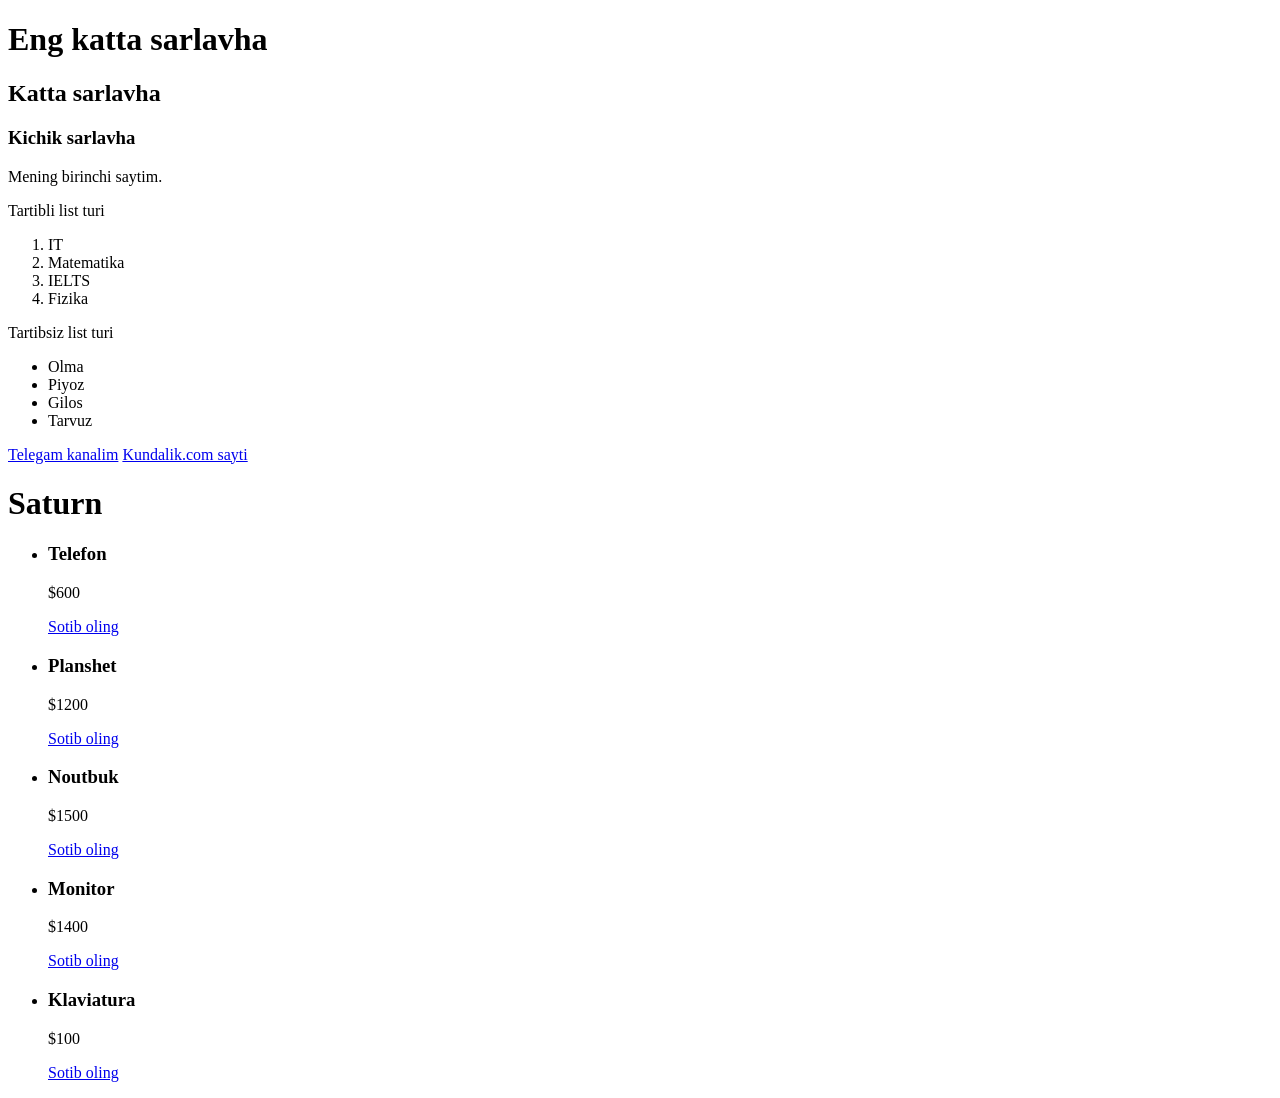
<file: Lesson 02/index.html>
<!DOCTYPE html>
<html lang="uz">
  <head>
    <meta charset="UTF-8" />
    <meta name="viewport" content="width=device-width, initial-scale=1.0" />
    <title>Kundalik</title>
  </head>
  <body>
    <h1>Eng katta sarlavha</h1>
    <h2>Katta sarlavha</h2>
    <h3>Kichik sarlavha</h3>

    <p>Mening birinchi saytim.</p>

    <p>Tartibli list turi</p>
    <ol>
      <li>IT</li>
      <li>Matematika</li>
      <li>IELTS</li>
      <li>Fizika</li>
    </ol>

    <p>Tartibsiz list turi</p>
    <ul>
      <li>Olma</li>
      <li>Piyoz</li>
      <li>Gilos</li>
      <li>Tarvuz</li>
    </ul>

    <a href="https://t.me/blog">Telegam kanalim</a>
    <a href="https://kundalik.com" target="_blank">Kundalik.com sayti</a>

    <h1>Saturn</h1>

    <ul>
      <li>
        <h3>Telefon</h3>
        <p>$600</p>
        <a href="https://uzum-market.com" target="_blank">Sotib oling</a>
      </li>
      <li>
        <h3>Planshet</h3>
        <p>$1200</p>
        <a href="https://uzum-market.com" target="_blank">Sotib oling</a>
      </li>
      <li>
        <h3>Noutbuk</h3>
        <p>$1500</p>
        <a href="https://uzum-market.com" target="_blank">Sotib oling</a>
      </li>
      <li>
        <h3>Monitor</h3>
        <p>$1400</p>
        <a href="https://uzum-market.com" target="_blank">Sotib oling</a>
      </li>
      <li>
        <h3>Klaviatura</h3>
        <p>$100</p>
        <a href="https://uzum-market.com" target="_blank">Sotib oling</a>
      </li>
    </ul>
  </body>
</html>
</file>
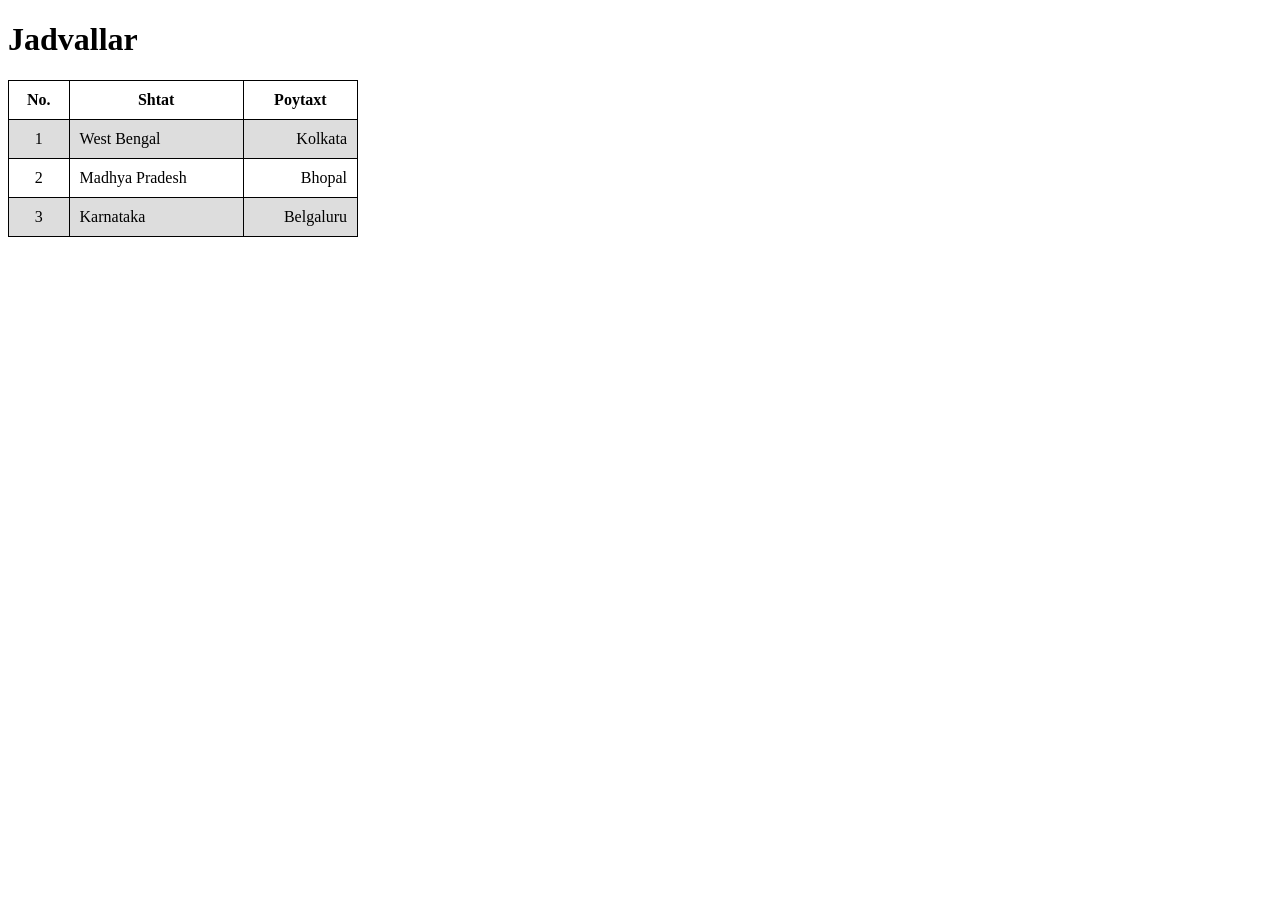
<file: Lesson 04/index.html>
<!DOCTYPE html>
<html lang="uz">
  <head>
    <meta charset="UTF-8" />
    <meta name="viewport" content="width=device-width, initial-scale=1.0" />
    <title>Jadvallar</title>
    <style>
      table {
        border: 1px solid black;
        border-collapse: collapse;
        width: 350px;
      }

      tr:nth-child(even) {
        background-color: #ddd;
      }

      th,
      td {
        border: 1px solid black;
        padding: 10px;
        text-align: center;
      }

      td:nth-child(2) {
        text-align: left;
      }

      td:last-child {
        text-align: right;
      }
    </style>
  </head>
  <body>
    <h1>Jadvallar</h1>

    <table>
      <tr>
        <th>No.</th>
        <th>Shtat</th>
        <th>Poytaxt</th>
      </tr>
      <tr>
        <td>1</td>
        <td>West Bengal</td>
        <td>Kolkata</td>
      </tr>
      <tr>
        <td>2</td>
        <td>Madhya Pradesh</td>
        <td>Bhopal</td>
      </tr>
      <tr>
        <td>3</td>
        <td>Karnataka</td>
        <td>Belgaluru</td>
      </tr>
    </table>
  </body>
</html>
</file>
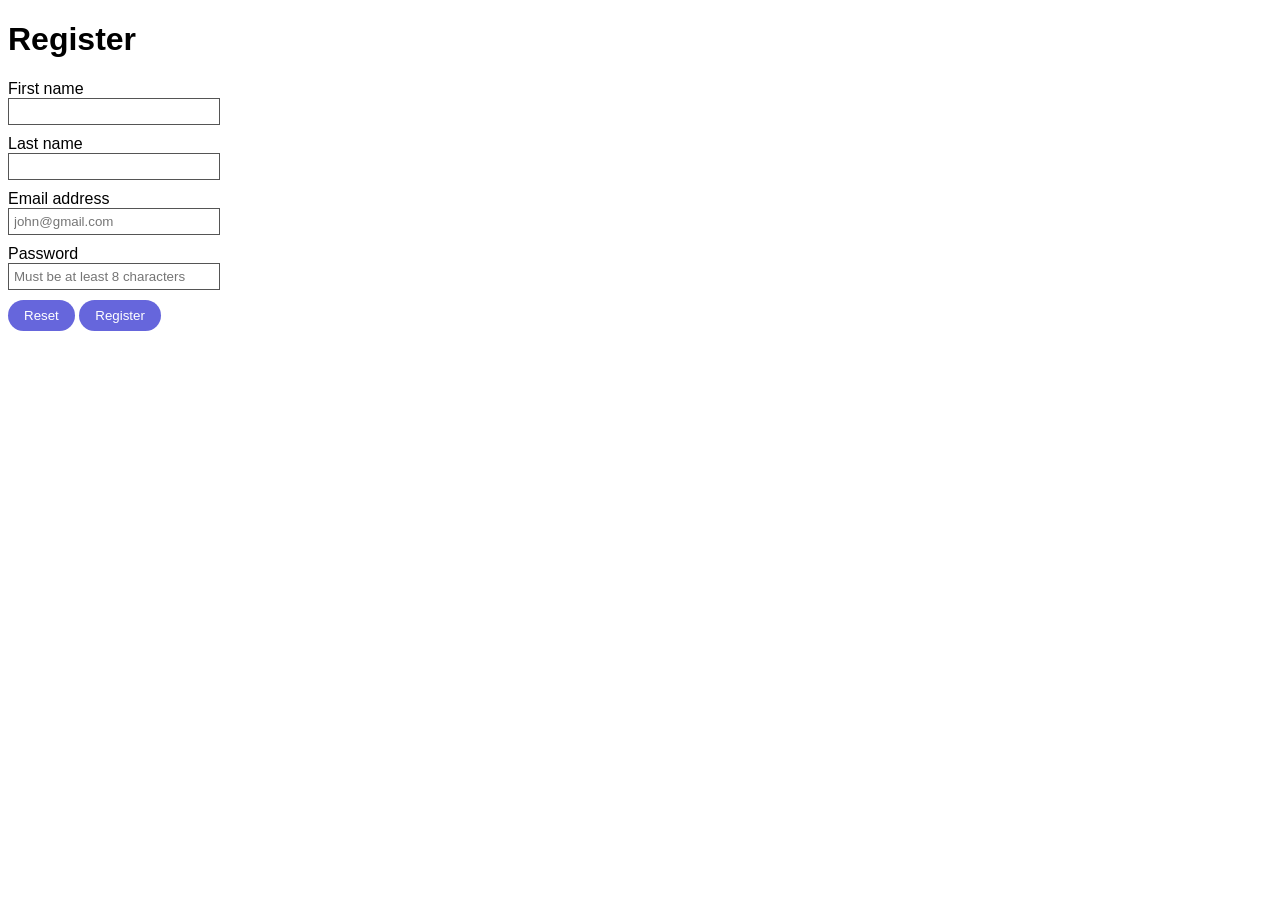
<file: Lesson 05/index.html>
<!DOCTYPE html>
<html lang="en">
  <head>
    <meta charset="UTF-8" />
    <meta name="viewport" content="width=device-width, initial-scale=1.0" />
    <title>Forms</title>
    <style>
      body {
        font-family: sans-serif;
      }

      label,
      input {
        display: block;
      }

      input {
        margin-bottom: 10px;
        width: 200px;
        padding: 5px;
        border: 1px solid #555;
      }

      button {
        background-color: #6666dc;
        color: #fff;
        border: 0;
        padding: 8px 16px;
        border-radius: 100vw;
      }
    </style>
  </head>
  <body>
    <h1>Register</h1>
    <form onsubmit="return false;">
      <label for="ism">First name</label>
      <input type="text" id="ism" />

      <label for="familiya">Last name</label>
      <input type="text" id="familiya" />

      <label for="pochta">Email address</label>
      <input type="email" id="pochta" placeholder="john@gmail.com" />

      <label for="parol">Password</label>
      <input
        type="password"
        id="parol"
        placeholder="Must be at least 8 characters"
      />

      <button type="reset">Reset</button>
      <button type="submit">Register</button>
    </form>
  </body>
</html>
</file>
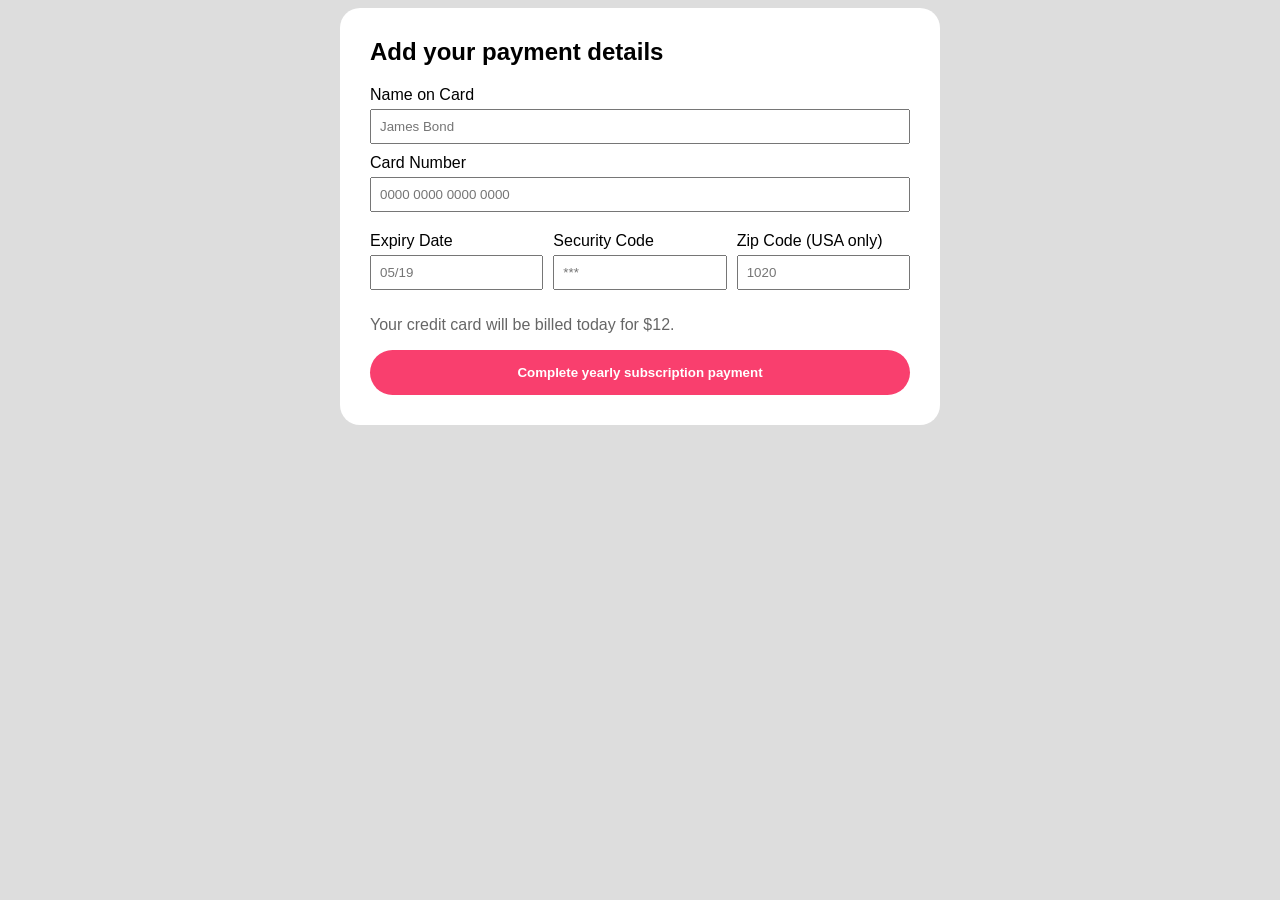
<file: Lesson 06/index.html>
<!DOCTYPE html>
<html lang="en">
  <head>
    <meta charset="UTF-8" />
    <meta name="viewport" content="width=device-width, initial-scale=1.0" />
    <title>Forms 2</title>
    <link rel="stylesheet" href="style.css" />
  </head>
  <body>
    <form onsubmit="return false;">
      <h2>Add your payment details</h2>

      <div class="form-input">
        <label for="ism">Name on Card</label>
        <input type="text" id="ism" placeholder="James Bond" />
      </div>

      <div class="form-input">
        <label for="karta">Card Number</label>
        <input type="number" id="karta" placeholder="0000 0000 0000 0000" />
      </div>

      <div class="form-group">
        <div class="form-input">
          <label for="sana">Expiry Date</label>
          <input type="text" id="sana" placeholder="05/19" />
        </div>

        <div class="form-input">
          <label for="kod">Security Code</label>
          <input type="number" id="kod" placeholder="***" />
        </div>

        <div class="form-input">
          <label for="zip">Zip Code (USA only)</label>
          <input type="number" id="zip" placeholder="1020" />
        </div>
      </div>

      <p>Your credit card will be billed today for $12.</p>

      <button type="submit">Complete yearly subscription payment</button>
    </form>
  </body>
</html>
</file>
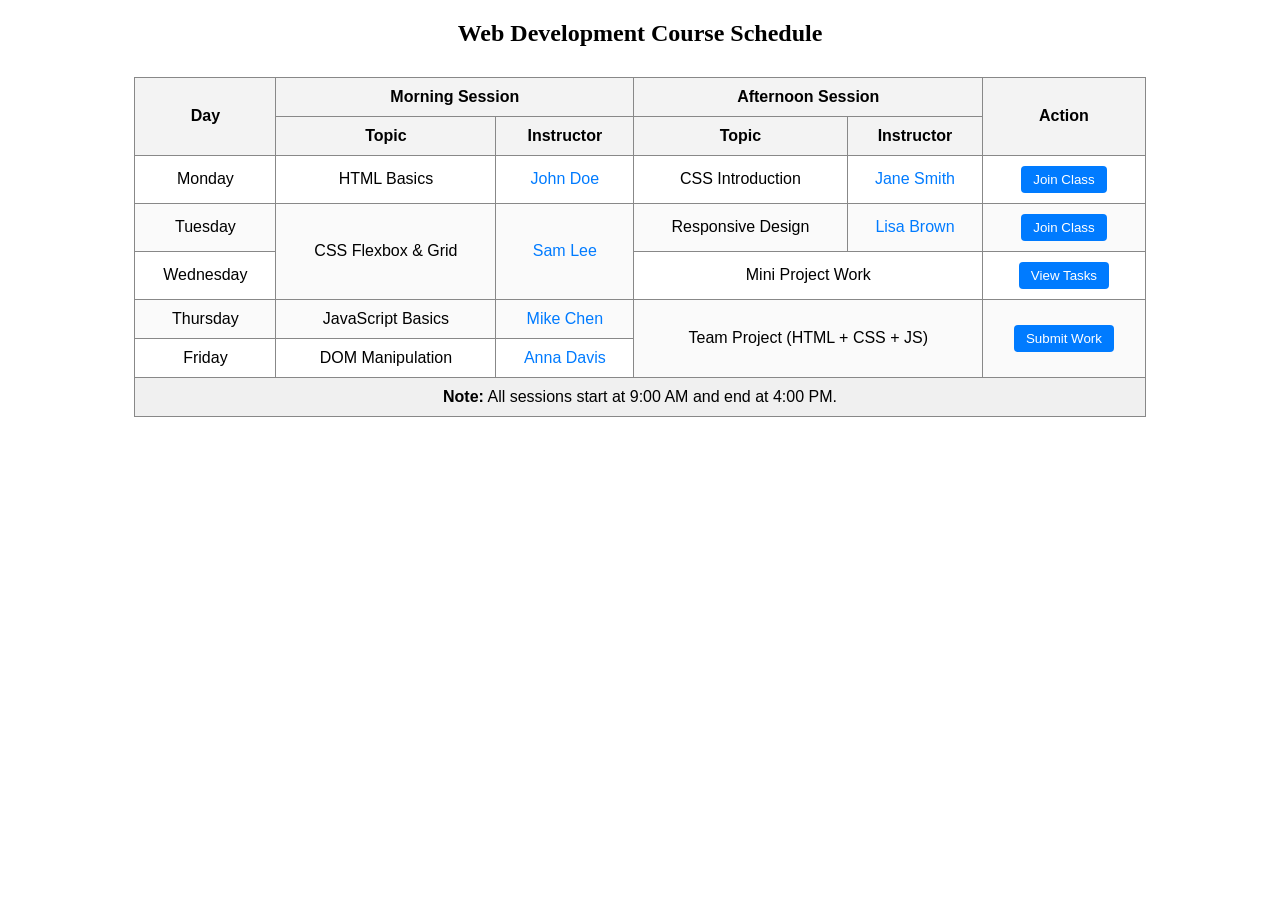
<file: Lesson 04/homework.html>
<!DOCTYPE html>
<html lang="en">
  <head>
    <meta charset="UTF-8" />
    <title>HTML Table Exercise</title>
    <style>
      table {
        border-collapse: collapse;
        width: 80%;
        margin: 30px auto;
        font-family: Arial, sans-serif;
      }
      th,
      td {
        border: 1px solid #888;
        padding: 10px;
        text-align: center;
      }
      th {
        background-color: #f3f3f3;
      }
      tr:nth-child(even) {
        background-color: #fafafa;
      }
      button {
        padding: 6px 12px;
        background-color: #007bff;
        color: white;
        border: none;
        border-radius: 4px;
      }
      a {
        color: #007bff;
        text-decoration: none;
      }
      a:hover {
        text-decoration: underline;
      }
    </style>
  </head>
  <body>
    <h2 style="text-align: center">Web Development Course Schedule</h2>

    <table>
      <tr>
        <th rowspan="2">Day</th>
        <th colspan="2">Morning Session</th>
        <th colspan="2">Afternoon Session</th>
        <th rowspan="2">Action</th>
      </tr>
      <tr>
        <th>Topic</th>
        <th>Instructor</th>
        <th>Topic</th>
        <th>Instructor</th>
      </tr>

      <tr>
        <td>Monday</td>
        <td>HTML Basics</td>
        <td><a href="https://example.com/john" target="_blank">John Doe</a></td>
        <td>CSS Introduction</td>
        <td>
          <a href="https://example.com/jane" target="_blank">Jane Smith</a>
        </td>
        <td><button>Join Class</button></td>
      </tr>

      <tr>
        <td>Tuesday</td>
        <td rowspan="2">CSS Flexbox & Grid</td>
        <td rowspan="2">
          <a href="https://example.com/sam" target="_blank">Sam Lee</a>
        </td>
        <td>Responsive Design</td>
        <td>
          <a href="https://example.com/lisa" target="_blank">Lisa Brown</a>
        </td>
        <td><button>Join Class</button></td>
      </tr>

      <tr>
        <td>Wednesday</td>
        <td colspan="2">Mini Project Work</td>
        <td><button>View Tasks</button></td>
      </tr>

      <tr>
        <td>Thursday</td>
        <td>JavaScript Basics</td>
        <td>
          <a href="https://example.com/mike" target="_blank">Mike Chen</a>
        </td>
        <td rowspan="2" colspan="2">Team Project (HTML + CSS + JS)</td>
        <td rowspan="2"><button>Submit Work</button></td>
      </tr>

      <tr>
        <td>Friday</td>
        <td>DOM Manipulation</td>
        <td>
          <a href="https://example.com/anna" target="_blank">Anna Davis</a>
        </td>
      </tr>

      <tr>
        <td colspan="6" style="text-align: center; background-color: #f0f0f0">
          <strong>Note:</strong> All sessions start at 9:00 AM and end at 4:00
          PM.
        </td>
      </tr>
    </table>
  </body>
</html>
</file>
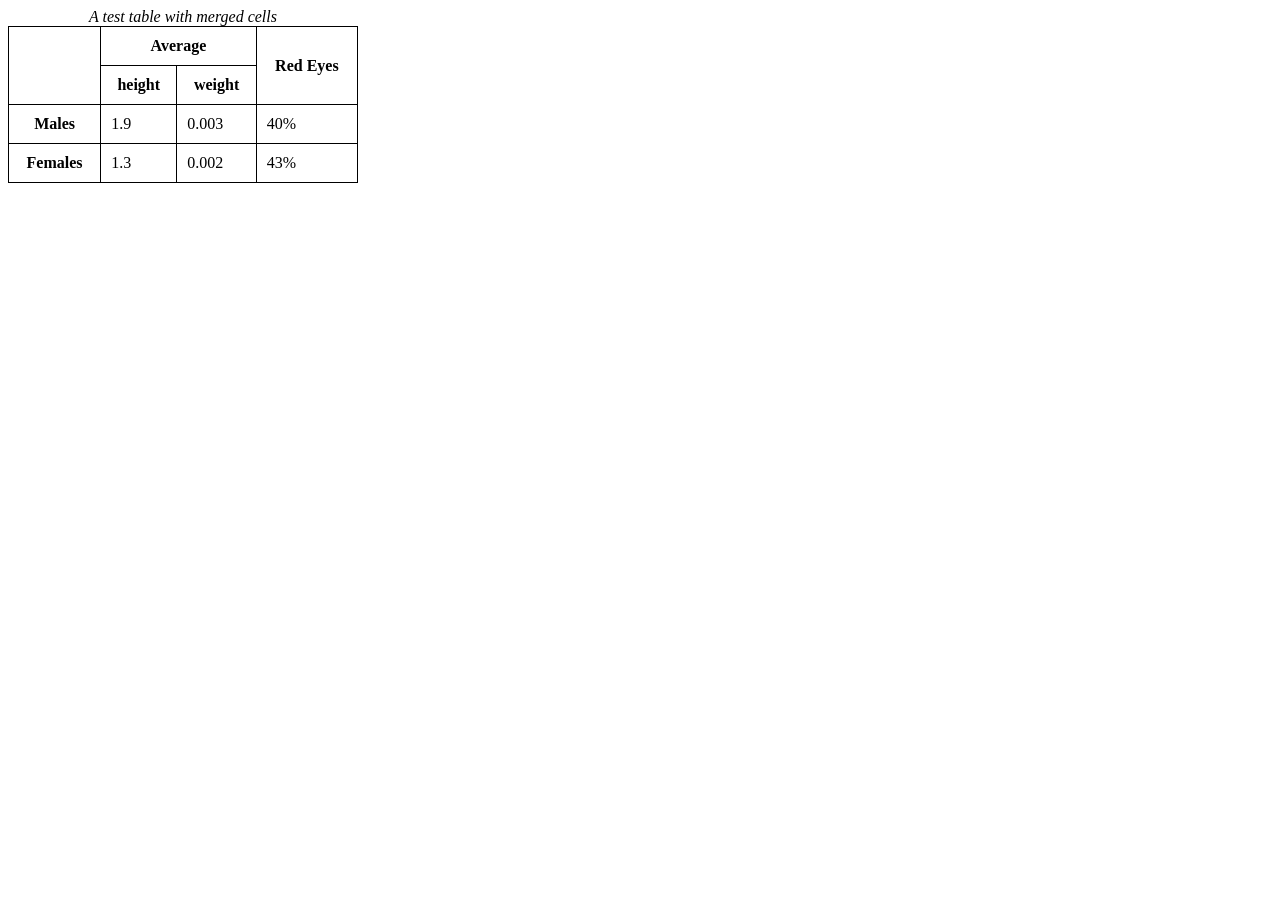
<file: Lesson 04/jadval.html>
<!DOCTYPE html>
<html lang="uz">
  <head>
    <meta charset="UTF-8" />
    <meta name="viewport" content="width=device-width, initial-scale=1.0" />
    <title>Jadvallar 2</title>
    <style>
      table {
        border: 1px solid black;
        border-collapse: collapse;
        width: 350px;
      }

      th,
      td {
        border: 1px solid black;
        padding: 10px;
      }
    </style>
  </head>
  <body>
    <table>
      <caption>
        <i>A test table with merged cells</i>
      </caption>
      <tr>
        <th rowspan="2"></th>
        <th colspan="2">Average</th>
        <th rowspan="2">Red Eyes</th>
      </tr>
      <tr>
        <th>height</th>
        <th>weight</th>
      </tr>
      <tr>
        <th>Males</th>
        <td>1.9</td>
        <td>0.003</td>
        <td>40%</td>
      </tr>
      <tr>
        <th>Females</th>
        <td>1.3</td>
        <td>0.002</td>
        <td>43%</td>
      </tr>
    </table>
  </body>
</html>
</file>
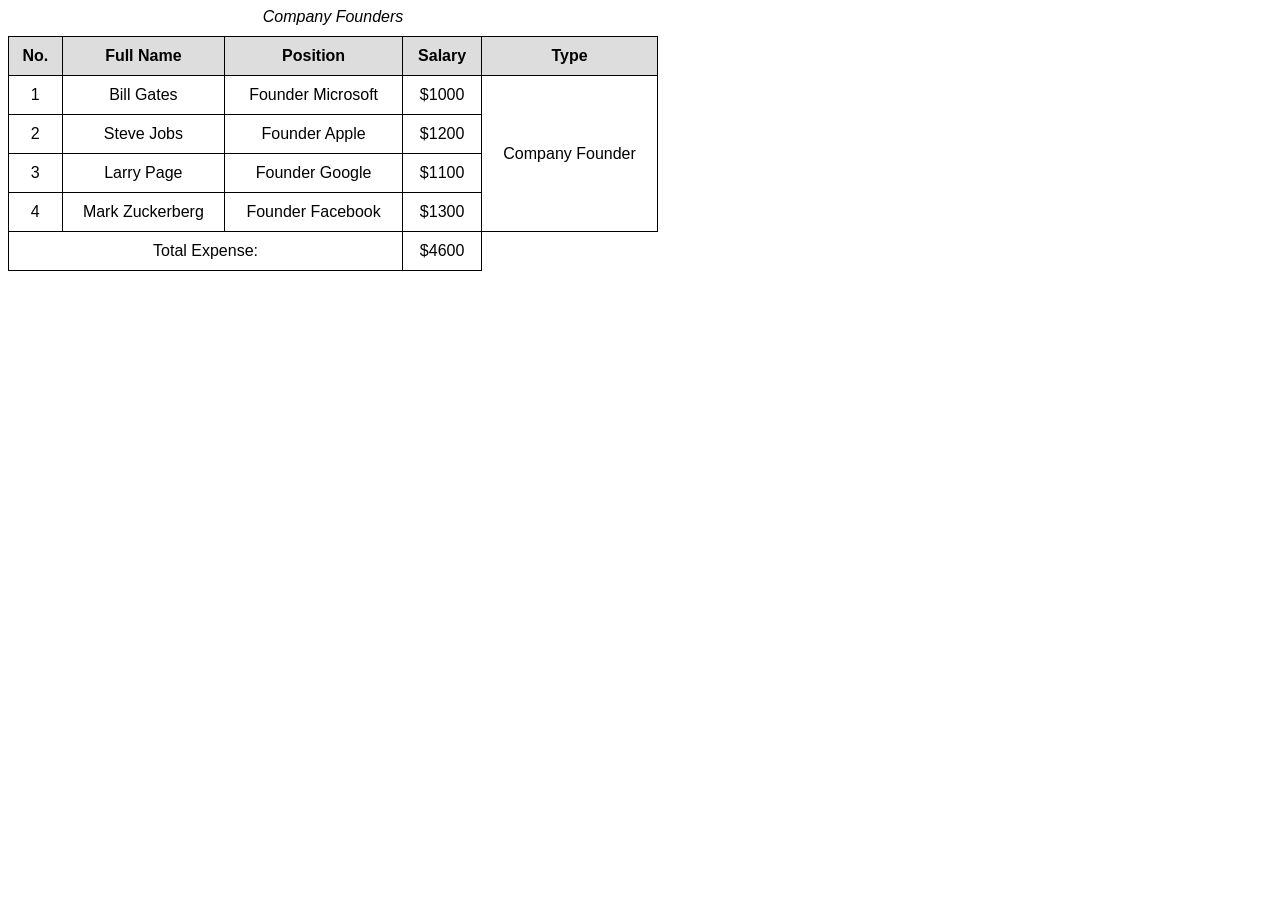
<file: Lesson 04/test.html>
<!DOCTYPE html>
<html lang="en">
  <head>
    <meta charset="UTF-8" />
    <meta name="viewport" content="width=device-width, initial-scale=1.0" />
    <title>Test - Jadval</title>
    <style>
      body {
        font-family: sans-serif;
      }

      table {
        border-collapse: collapse;
        width: 650px;
      }

      caption {
        margin-bottom: 10px;
      }

      th,
      td {
        border: 1px solid black;
        padding: 10px;
        text-align: center;
      }

      th {
        background-color: #ddd;
      }
    </style>
  </head>
  <body>
    <table>
      <caption>
        <i>Company Founders</i>
      </caption>
      <tr>
        <th>No.</th>
        <th>Full Name</th>
        <th>Position</th>
        <th>Salary</th>
        <th>Type</th>
      </tr>
      <tr>
        <td>1</td>
        <td>Bill Gates</td>
        <td>Founder Microsoft</td>
        <td>$1000</td>
        <td rowspan="4">Company Founder</td>
      </tr>
      <tr>
        <td>2</td>
        <td>Steve Jobs</td>
        <td>Founder Apple</td>
        <td>$1200</td>
      </tr>
      <tr>
        <td>3</td>
        <td>Larry Page</td>
        <td>Founder Google</td>
        <td>$1100</td>
      </tr>
      <tr>
        <td>4</td>
        <td>Mark Zuckerberg</td>
        <td>Founder Facebook</td>
        <td>$1300</td>
      </tr>
      <tr>
        <td colspan="3">Total Expense:</td>
        <td>$4600</td>
      </tr>
    </table>
  </body>
</html>
</file>
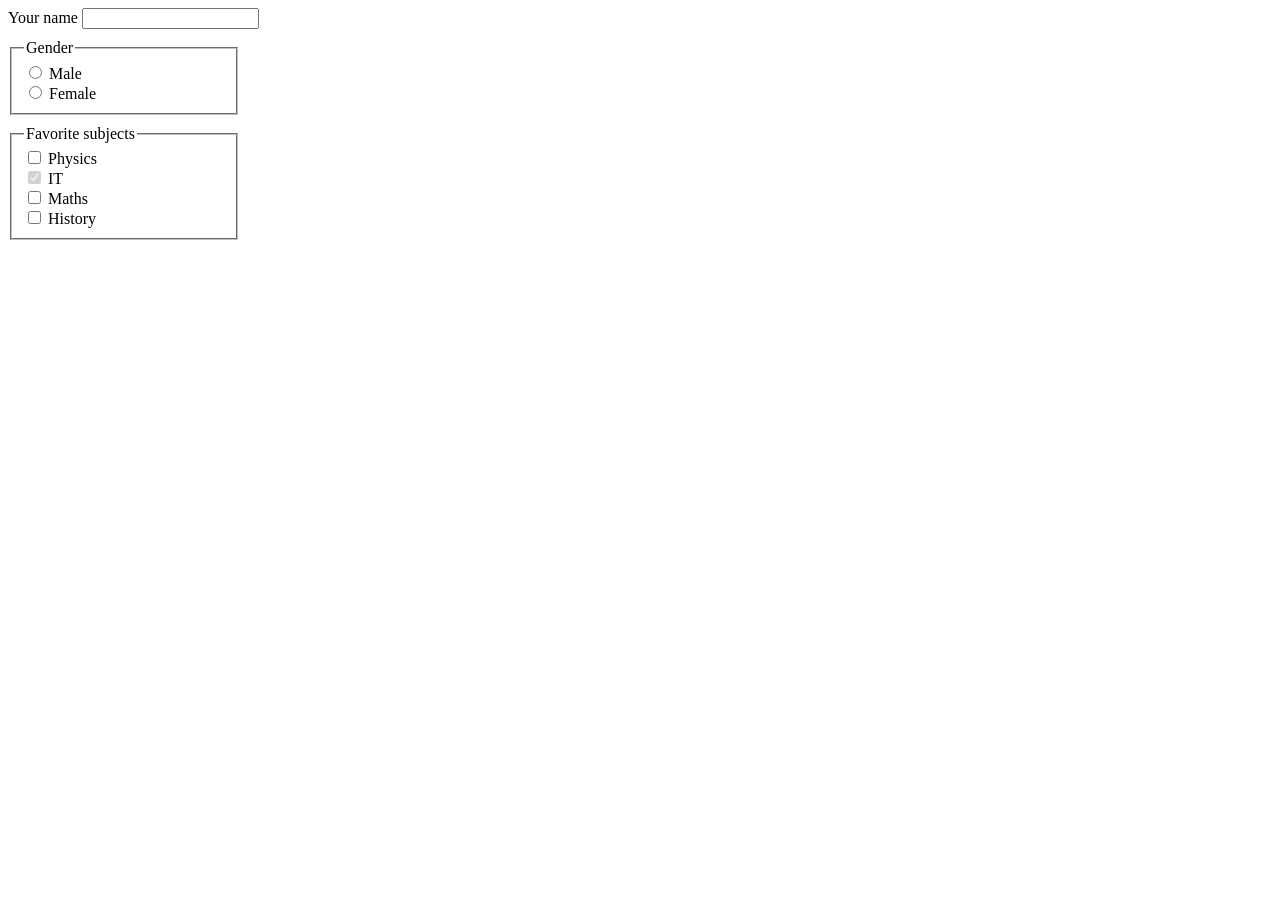
<file: Lesson 05/radio.html>
<!DOCTYPE html>
<html lang="en">
  <head>
    <meta charset="UTF-8" />
    <meta name="viewport" content="width=device-width, initial-scale=1.0" />
    <title>Forms 2</title>
    <style>
      fieldset {
        width: 200px;
        margin-block: 10px;
      }
    </style>
  </head>
  <body>
    <form>
      <label for="ism">Your name</label>
      <input type="text" id="ism" />

      <fieldset>
        <legend>Gender</legend>

        <div>
          <input type="radio" name="gender" id="erkak" />
          <label for="erkak">Male</label>
        </div>

        <div>
          <input type="radio" name="gender" id="ayol" />
          <label for="ayol">Female</label>
        </div>
      </fieldset>

      <fieldset>
        <legend>Favorite subjects</legend>

        <div>
          <input type="checkbox" name="fan" id="fizika" />
          <label for="fizika">Physics</label>
        </div>

        <div>
          <input type="checkbox" name="fan" id="it" checked disabled />
          <label for="it">IT</label>
        </div>

        <div>
          <input type="checkbox" name="fan" id="matematika" />
          <label for="matematika">Maths</label>
        </div>

        <div>
          <input type="checkbox" name="fan" id="tarix" />
          <label for="tarix">History</label>
        </div>
      </fieldset>
    </form>
  </body>
</html>
</file>
<file: Lesson 06/style.css>
* {
  box-sizing: border-box;
}

body {
  font-family: sans-serif;
  background-color: #ddd;
}

form {
  background-color: #fff;
  width: 600px;
  margin-left: auto;
  margin-right: auto;
  padding: 30px;
  border-radius: 20px;
}

h2 {
  margin-top: 0;
}

.form-group {
  display: grid;
  grid-template-columns: 1fr 1fr 1fr;
  gap: 10px;
}

.form-input {
  margin-top: 10px;
  margin-bottom: 10px;
}

.form-input input {
  display: block;
  width: 100%;
  padding: 8px;
  margin-top: 5px;
  appearance: textfield;
}

p {
  color: #666;
}

button {
  background-color: #f93f6e;
  color: #fff;
  border: 0;
  padding: 15px;
  width: 100%;
  border-radius: 100vw;
  font-weight: bold;
}
</file>
